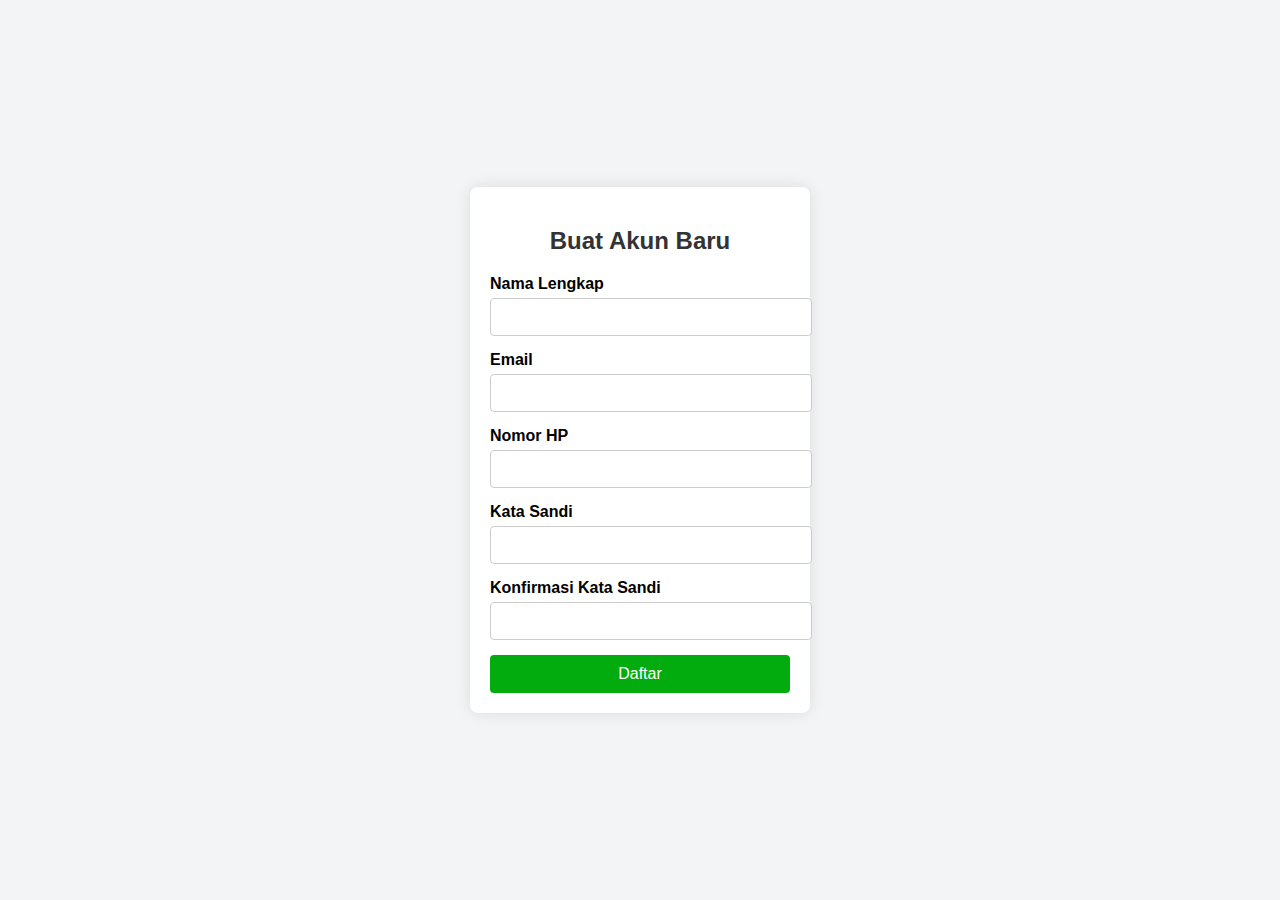
<file: daftar/index.html>
<!DOCTYPE html>
<html lang="id">
<head>
    <meta charset="UTF-8">
    <meta name="viewport" content="width=device-width, initial-scale=1.0">
    <title>Daftar - Tokopedia Clone</title>
    <link rel="stylesheet" href="styles.css">
</head>
<body>
    <div class="signup-container">
        <div class="signup-form">
            <h2>Buat Akun Baru</h2>
            <form id="signupForm">
                <div class="input-group">
                    <label for="fullname">Nama Lengkap</label>
                    <input type="text" id="fullname" name="fullname" required>
                </div>
                <div class="input-group">
                    <label for="signupEmail">Email</label>
                    <input type="email" id="signupEmail" name="signupEmail" required>
                </div>
                <div class="input-group">
                    <label for="phone">Nomor HP</label>
                    <input type="text" id="phone" name="phone" required>
                </div>
                <div class="input-group">
                    <label for="signupPassword">Kata Sandi</label>
                    <input type="password" id="signupPassword" name="signupPassword" required>
                </div>
                <div class="input-group">
                    <label for="confirmPassword">Konfirmasi Kata Sandi</label>
                    <input type="password" id="confirmPassword" name="confirmPassword" required>
                </div>
                <button type="submit">Daftar</button>
            </form>
        </div>
    </div>
    <script src="script.js"></script>
</body>
</html>
</file>
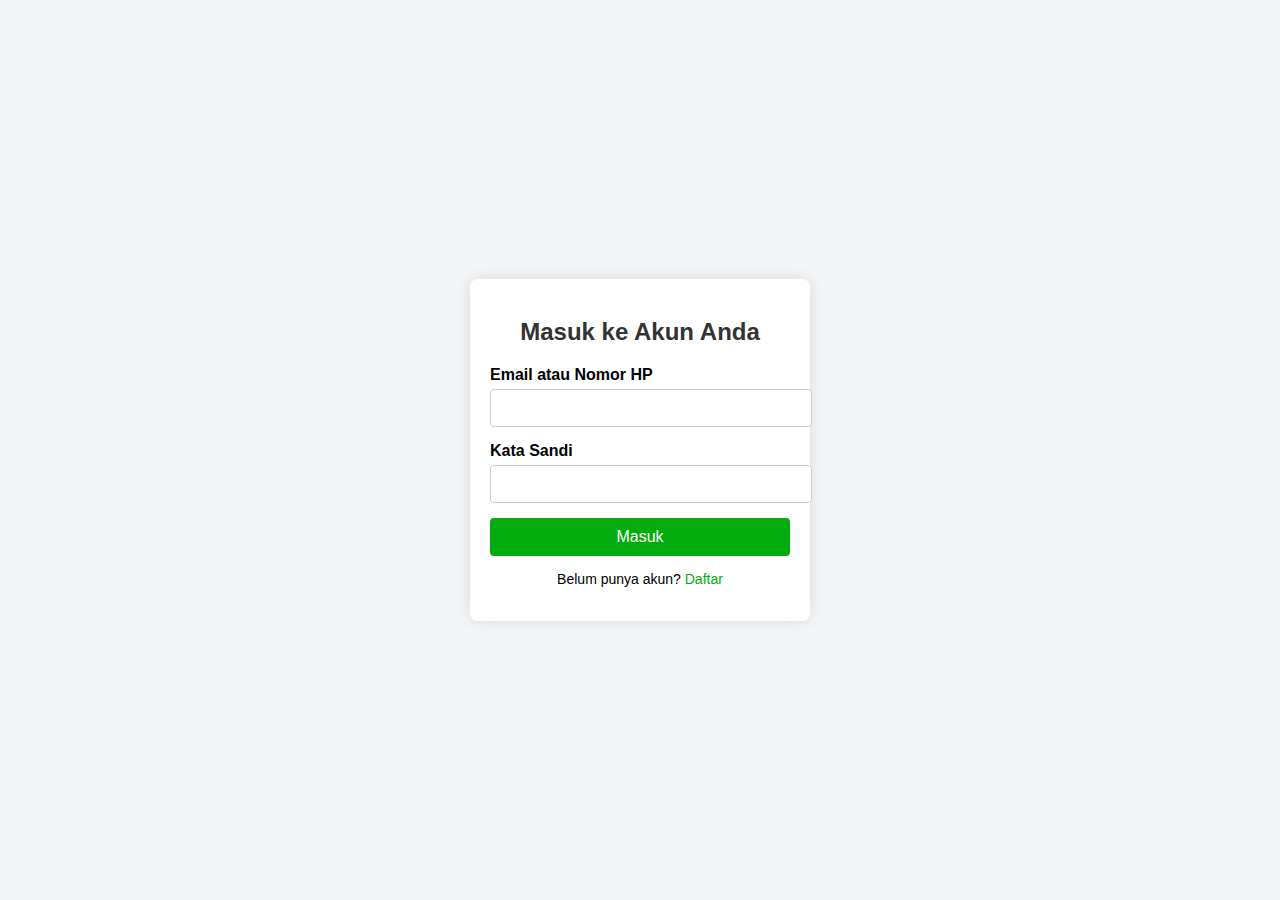
<file: login/index.html>
<!DOCTYPE html>
<html lang="id">
<head>
    <meta charset="UTF-8">
    <meta name="viewport" content="width=device-width, initial-scale=1.0">
    <title>Login - Tokopedia Clone</title>
    <link rel="stylesheet" href="styles.css">
</head>
<body>
    <div class="login-container">
        <div class="login-form">
            <h2>Masuk ke Akun Anda</h2>
            <form id="loginForm">
                <div class="input-group">
                    <label for="email">Email atau Nomor HP</label>
                    <input type="text" id="email" name="email" required>
                </div>
                <div class="input-group">
                    <label for="password">Kata Sandi</label>
                    <input type="password" id="password" name="password" required>
                </div>
                <button type="submit">Masuk</button>
            </form>
            <p class="signup-link">Belum punya akun? <a href="../daftar/index.html">Daftar</a></p>
        </div>
    </div>
    <script src="script.js"></script>
</body>
</html>
</file>
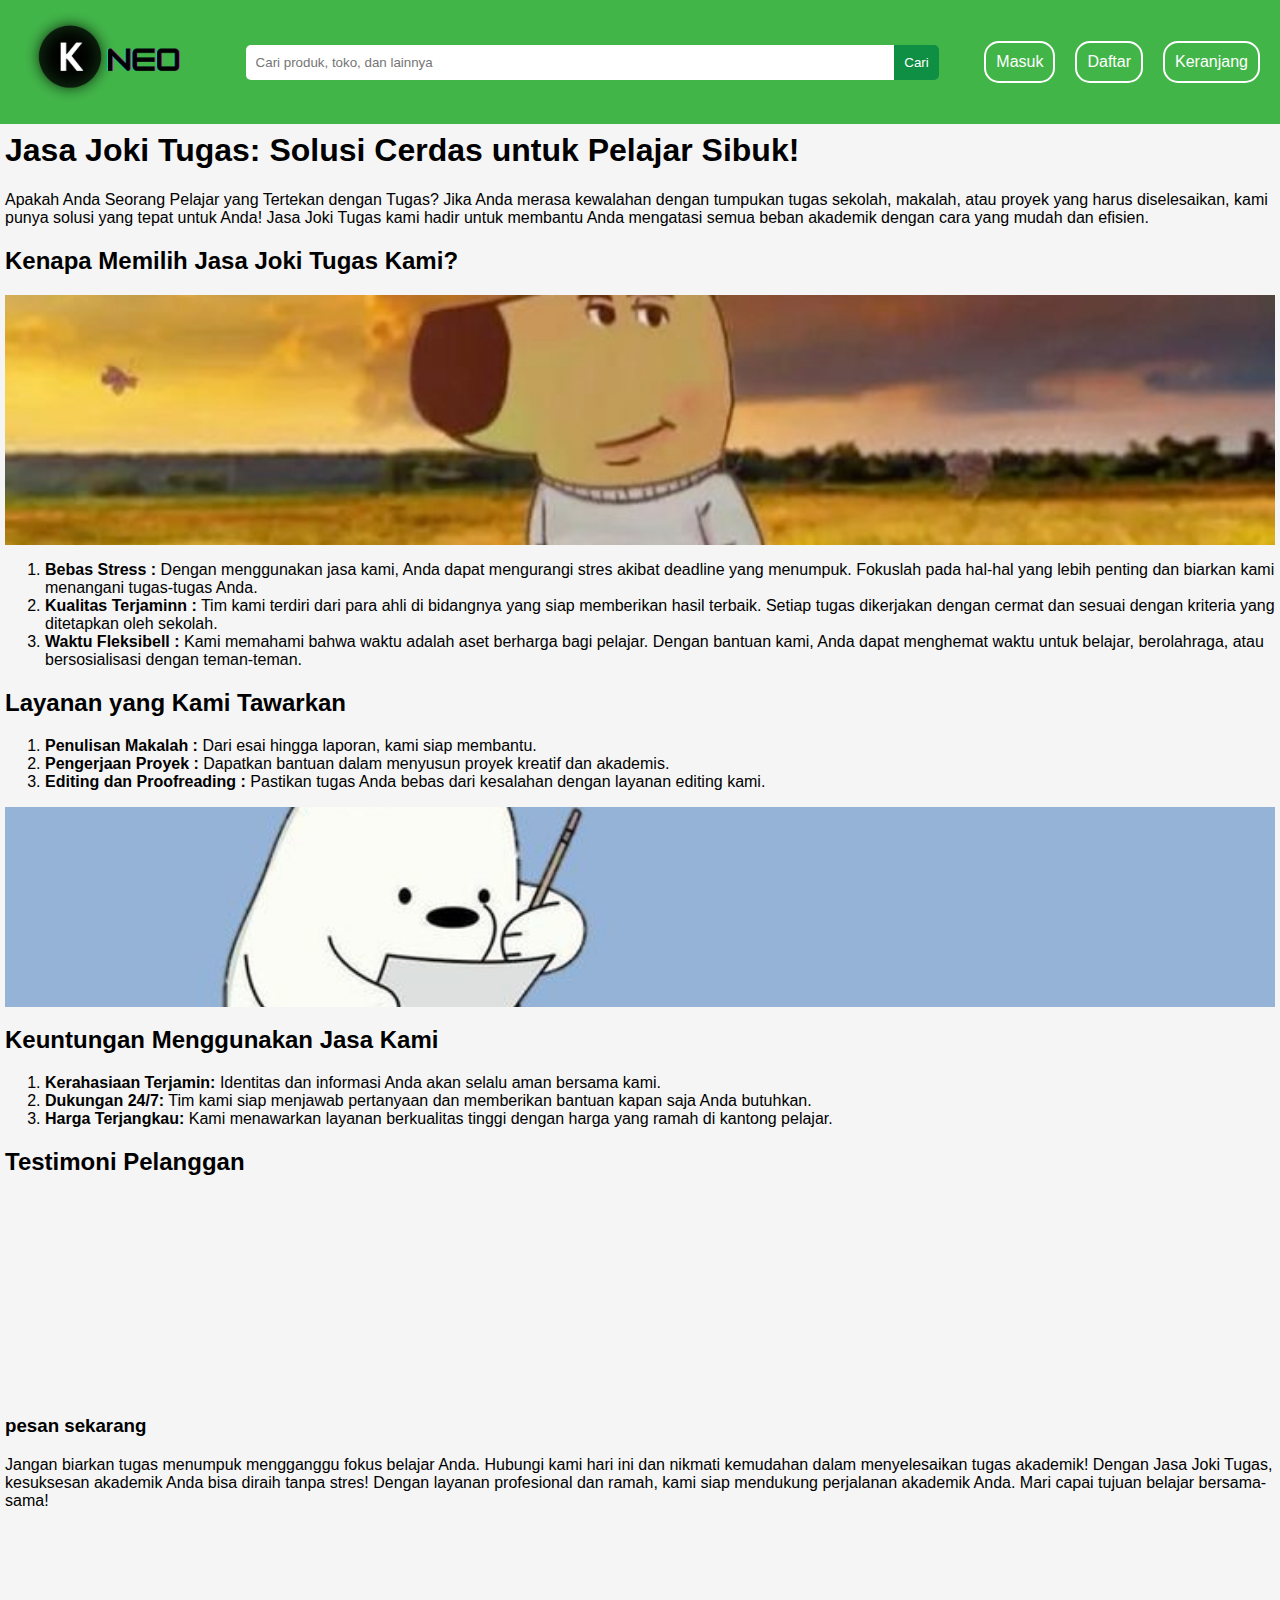
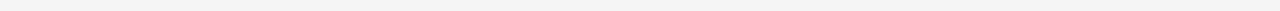
<file: product/jasa-joki/index.html>
<!DOCTYPE html>
<html lang="en">
<head>
    <meta charset="UTF-8">
    <meta name="viewport" content="width=device-width, initial-scale=1.0">
    <title>Document</title>
    <link rel="stylesheet" href="style.css">
</head>
<body>
  <div class="navbar">
    <div class="logo">
      <a href="#"><img src="../../img/black-icon.png" alt="foto logo"></a>
    </div>
    <div class="search-bar">
      <input type="text" placeholder="Cari produk, toko, dan lainnya">
      <button type="button">Cari</button>
    </div>
    <div class="user-menu">
      <a class="user-menu-border" href="../login/index.html">Masuk</a>
      <a class="user-menu-border" href="../daftar/">Daftar</a>
      <a class="user-menu-border" href="../login/index.html">Keranjang</a>
    </div>
  </div>
  <div class="barAying">
    <div class="menu">
      <div class="wadah nav-wadah">
        <input class="checkbox" type="checkbox" name="" id="" />
        <div class="hamburger-lines">
          <span class="line line1"></span>
          <span class="line line2"></span>
          <span class="line line3"></span>
        </div>
        <div class="menu-items">
          <li><a href="#">Home</a></li>
          <li><a href="#">about</a></li>
          <li><a href="#">blogs</a></li>
          <li><a href="#">portfolio</a></li>
          <li><a href="#">contact</a></li>
        </div>
      </div>
    </div>

    <div class="logo">
      <!-- <a href="#"><img src="../../img/black-icon.png" alt="foto logo"></a> -->
       <h1>Kneo</h1>
    </div>
  </div>

  <div class="dummy-1"></div>
  <a href="form/index.html"><div class="order">Pesan Sekarang!</div></a>
  <div class="container">
    <div class="opening">
      <h1 class="judul-1">Jasa Joki Tugas: Solusi Cerdas untuk Pelajar Sibuk!</h1>
      <p>Apakah Anda Seorang Pelajar yang Tertekan dengan Tugas? Jika Anda merasa kewalahan dengan tumpukan tugas sekolah, makalah, atau proyek yang harus diselesaikan, kami punya solusi yang tepat untuk Anda! Jasa Joki Tugas kami hadir untuk membantu Anda mengatasi semua beban akademik dengan cara yang mudah dan efisien.</p>
    </div>
    
    <div class="penegasan">
      <h2 class="judul-2">Kenapa Memilih Jasa Joki Tugas Kami?</h2>
      <div class="gambar-1"></div>
      <ol>
        <li>
          <strong>Bebas Stress :</strong> Dengan menggunakan jasa kami, Anda dapat mengurangi stres akibat deadline yang menumpuk. Fokuslah pada hal-hal yang lebih penting dan biarkan kami menangani tugas-tugas Anda.
        </li>
        <li>
          <strong>Kualitas Terjaminn :</strong> Tim kami terdiri dari para ahli di bidangnya yang siap memberikan hasil terbaik. Setiap tugas dikerjakan dengan cermat dan sesuai dengan kriteria yang ditetapkan oleh sekolah.
        </li>
        <li>
          <strong>Waktu Fleksibell :</strong> Kami memahami bahwa waktu adalah aset berharga bagi pelajar. Dengan bantuan kami, Anda dapat menghemat waktu untuk belajar, berolahraga, atau bersosialisasi dengan teman-teman.
        </li>
      </ol>
    </div>

    <div class="layanan">
      <h2>Layanan yang Kami Tawarkan</h2>
      <ol>
        <li>
          <strong>Penulisan Makalah :</strong> Dari esai hingga laporan, kami siap membantu.
        </li>
        <li>
          <strong>Pengerjaan Proyek :</strong> Dapatkan bantuan dalam menyusun proyek kreatif dan akademis.
        </li>
        <li>
          <strong>Editing dan Proofreading :</strong> Pastikan tugas Anda bebas dari kesalahan dengan layanan editing kami.
        </li>
      </ol>
    </div>

    <div class="gambar-2"></div>

    <div class="why">
      <h2>Keuntungan Menggunakan Jasa Kami</h2>
      <ol>
        <li>
          <strong>Kerahasiaan Terjamin:</strong> Identitas dan informasi Anda akan selalu aman bersama kami.
        </li>
        <li>
          <strong>Dukungan 24/7:</strong> Tim kami siap menjawab pertanyaan dan memberikan bantuan kapan saja Anda butuhkan.
        </li>
        <li>
          <strong>Harga Terjangkau:</strong> Kami menawarkan layanan berkualitas tinggi dengan harga yang ramah di kantong pelajar.
        </li>
      </ol>
    </div>

    <div class="testimoni">
      <h2>Testimoni Pelanggan</h2>
      <div class="gambar-testimoni">
        <div class="item item1"></div>
        <div class="item item2"></div>
        <div class="item item3"></div>
        <div class="item item4"></div>
        <div class="item item5"></div>
        <div class="item item6"></div>
        <div class="item item7"></div>
        <div class="item item8"></div>
      </div>
    </div>

    <h3>pesan sekarang</h3>
    <p>Jangan biarkan tugas menumpuk mengganggu fokus belajar Anda. Hubungi kami hari ini dan nikmati kemudahan dalam menyelesaikan tugas akademik! Dengan Jasa Joki Tugas, kesuksesan akademik Anda bisa diraih tanpa stres! Dengan layanan profesional dan ramah, kami siap mendukung perjalanan akademik Anda. Mari capai tujuan belajar bersama-sama!</p>
    <div class="dummy-2"></div>
  </div>
</body>
</html>
</file>
<file: daftar/styles.css>
body {
    font-family: Arial, sans-serif;
    background-color: #f3f4f6;
    margin: 0;
    padding: 0;
}

.signup-container {
    display: flex;
    justify-content: center;
    align-items: center;
    height: 100vh;
}

.signup-form {
    background-color: white;
    padding: 20px;
    border-radius: 8px;
    box-shadow: 0px 0px 15px rgba(0, 0, 0, 0.1);
    width: 300px;
    text-align: center;
}

.signup-form h2 {
    margin-bottom: 20px;
    color: #333;
}

.input-group {
    margin-bottom: 15px;
    text-align: left;
}

.input-group label {
    display: block;
    font-weight: bold;
    margin-bottom: 5px;
}

.input-group input {
    width: 100%;
    padding: 10px;
    border: 1px solid #ccc;
    border-radius: 4px;
    font-size: 14px;
}

button {
    width: 100%;
    padding: 10px;
    background-color: #03ac0e;
    color: white;
    border: none;
    border-radius: 4px;
    font-size: 16px;
    cursor: pointer;
}

button:hover {
    background-color: #028a0b;
}
</file>
<file: login/styles.css>
body {
    font-family: Arial, sans-serif;
    background-color: #f3f4f6;
    margin: 0;
    padding: 0;
}

.login-container {
    display: flex;
    justify-content: center;
    align-items: center;
    height: 100vh;
}

.login-form {
    background-color: white;
    padding: 20px;
    border-radius: 8px;
    box-shadow: 0px 0px 15px rgba(0, 0, 0, 0.1);
    width: 300px;
    text-align: center;
}

.login-form h2 {
    margin-bottom: 20px;
    color: #333;
}

.input-group {
    margin-bottom: 15px;
    text-align: left;
}

.input-group label {
    display: block;
    font-weight: bold;
    margin-bottom: 5px;
}

.input-group input {
    width: 100%;
    padding: 10px;
    border: 1px solid #ccc;
    border-radius: 4px;
    font-size: 14px;
}

button {
    width: 100%;
    padding: 10px;
    background-color: #03ac0e;
    color: white;
    border: none;
    border-radius: 4px;
    font-size: 16px;
    cursor: pointer;
}

button:hover {
    background-color: #028a0b;
}

.signup-link {
    margin-top: 15px;
    font-size: 14px;
}

.signup-link a {
    color: #03ac0e;
    text-decoration: none;
}

.signup-link a:hover {
    text-decoration: underline;
}
</file>
<file: product/jasa-joki/style.css>
@import url("https://fonts.googleapis.com/css2?family=Poppins:ital,wght@0,100;0,200;0,300;0,400;0,500;0,600;0,700;0,800;0,900;1,100;1,200;1,300;1,400;1,500;1,600;1,700;1,800;1,900&display=swap");
body {
    font-family: Arial, sans-serif;
    margin: 0;
    padding: 0;
    background-color: #f5f5f5;
    box-sizing: border-box;
}

/* navbar */
.navbar {
    display: flex;
    justify-content: space-between;
    align-items: center;
    background-color: #42b549;
    padding: 10px 0px;
    color: white;
    position: fixed;
    top: 0;
    width: 100%;
    overflow: hidden;
}


.logo a img {
    /* font-size: 24px;
    font-weight: bold;
    color: white;
    text-decoration: none;
    margin-left: 20px; */
    height: 100px;
    overflow: hidden;
    margin-left: 10%;
}

.search-bar {
    flex-grow: 1;
    margin: 0 2%;
    display: flex;
}

.search-bar input {
    width: 100%;
    max-width: 700px;
    margin-left: 20px;
    padding: 10px;
    border-radius: 5px 0 0 5px;
    border: none;
}

.search-bar button {
    padding: 10px;
    background-color: #0e8f43;
    border: none;
    border-radius: 0 5px 5px 0;
    color: white;
    cursor: pointer;
}

.navbar .user-menu {
    overflow: scroll;
    margin-right: 20px;
    display: flex;
    justify-content: none;
    scrollbar-width: none;
}

.user-menu a {
    color: white;
    margin-left: 20px;
    text-decoration: none;
}

.user-menu-border {
    border: 2px solid white;
    padding: 10px;
    border-radius: 15px;
}

.barAying {
    width: 0px;
    overflow: hidden;
    position: absolute;
    top: -1000px;
}


/* body */
.dummy-1 {
  width: 100%;
  max-width: 700px;
  height: 70px;
}

.dummy-2 {
    width: 100%;
    max-width: 700px;
    height: 80px;
}

/* place holder */
.order {
  width: 0;
  overflow: hidden;
}

.order a {
  text-decoration: none;
  color: black;
}

/* contents */
.container {
  padding: 5px;
}

.gambar-1 {
  width: 100%;
  height: 250px;
  background-image: url(../../img/chill-guy.jpg);
  background-size: cover;
  background-repeat: no-repeat;
  background-position: center;
}

.gambar-2 {
  width: 100%;
  height: 200px;
  background-image: url(../../img/bear.jpg);
  background-size: cover;
  background-repeat: no-repeat;
  background-position: center;
}

/* testimoni */
.gambar-testimoni {
  width: 90%;
  max-width: 1536px;
  margin-inline: auto;
  position: relative;
  height: 200px;
  margin-top: 1rem;
  overflow: hidden;
  mask-image: linear-gradient(
    to right,
    rgba(0, 0, 0, 0),
    rgba(0, 0, 0, 1) 20%,
    rgba(0, 0, 0, 1) 80%,
    rgba(0, 0, 0, 0)
  );
}

@keyframes scrollLeft {
  to {
    left: -100px;
  }
}

.item {
  width: 100px;
  height: 200px;
  background-color: red;
  border-radius: 6px;
  position: absolute;
  left: max(calc(100px * 8), 100%);
  animation-name: scrollLeft;
  animation-duration: 20s;
  animation-timing-function: linear;
  animation-iteration-count: infinite;
}

.item1 {
  background-image: url(../../img/wa/1.jpg);
  background-size: cover;
  background-repeat: no-repeat;
  background-position: center;
  animation-delay: calc(20s / 8 * (8 - 1) * -1);
}

.item2 {
  background-image: url(../../img/wa/2.jpg);
  background-size: cover;
  background-repeat: no-repeat;
  background-position: center;
  animation-delay: calc(20s / 8 * (8 - 2) * -1);
}

.item3 {
  background-image: url(../../img/wa/3.jpg);
  background-size: cover;
  background-repeat: no-repeat;
  background-position: center;
  animation-delay: calc(20s / 8 * (8 - 3) * -1);
}

.item4 {
  background-image: url(../../img/wa/4.jpg);
  background-size: cover;
  background-repeat: no-repeat;
  background-position: center;
  animation-delay: calc(20s / 8 * (8 - 4) * -1);
}

.item5 {
  background-image: url(../../img/wa/1.jpg);
  background-size: cover;
  background-repeat: no-repeat;
  background-position: center;
  animation-delay: calc(20s / 8 * (8 - 5) * -1);
}

.item6 {
  background-image: url(../../img/wa/2.jpg);
  background-size: cover;
  background-repeat: no-repeat;
  background-position: center;
  animation-delay: calc(20s / 8 * (8 - 6) * -1);
}

.item7 {
  background-image: url(../../img/wa/3.jpg);
  background-size: cover;
  background-repeat: no-repeat;
  background-position: center;
  animation-delay: calc(20s / 8 * (8 - 7) * -1);
}

.item8 {
  background-image: url(../../img/wa/4.jpg);
  background-size: cover;
  background-repeat: no-repeat;
  background-position: center;
  animation-delay: calc(20s / 8 * (8 - 8) * -1);
}

/* footer */
.footer-side button {
    background-color: transparent;
    border: none;
    color: #24b24e;
    cursor: pointer;
    margin: 5px;
}

.footer-side-kosong {
    width: 300px;
    height: 100px;
}

/* resposive */
@media screen and (max-width: 900px) {
  .user-menu {
    width: 0px;
    overflow: hidden;
  }
}
@media screen and (max-width: 500px){

  .navbar {
    width: 0;
    overflow: hidden;
    position: absolute;
    top: -1000px;
  }

  .barAying {
  display: flex;
  justify-content: space-between;
  align-items: center;
  background-color: #ffffff;
  padding: 20px 0px;
  color: white;
  position: fixed;
  top: 0;
  width: 100%;
  height: 40px;
  overflow: hidden;
  margin: 0px;
  z-index: 101;
  }

  /* img */
  .logo a img {
    margin-top: 10px;
    height: 90px;
    overflow: hidden;
  }
  /* teks */
  .logo {
    color: #0e2431;
    margin-right: 10%;
    text-shadow: 
            0 -0.0625em 0 #0c2ffb, 
            0 -0.125em 0 #2cfcfd, 
            0 0.0625em 0 #fb203b, 
            0 0.125em 0 #fefc4b;
  }

  

  /* .wadah {
  max-width: 1050px;
  width: 90%;
  margin: auto;
  } */

  .menu {
  width: 100%;
  box-shadow: 0 1px 4px rgb(146 161 176 / 15%);
  text-shadow: 
            0 -0.0625em 0 #0c2ffb, 
            0 -0.125em 0 #2cfcfd, 
            0 0.0625em 0 #fb203b, 
            0 0.125em 0 #fefc4b;
  }

  /* .nav-wadah {
  display: flex;
  justify-content: space-between;
  align-items: center;
  height: 62px;
  } */

  .menu .menu-items {
  display: flex;

  }

  .menu .nav-wadah li {
  list-style: none;
  }

  .menu .nav-wadah a {
  text-decoration: none;
  color: #0e2431;
  font-weight: 500;
  font-size: 1.2rem;
  padding: 0.7rem;
  }

  .menu .nav-wadah a:hover{
  font-weight: bolder;
  }

  /* .nav-wadah {
  display: block;
  position: relative;
  height: 60px;
  } */

  .nav-wadah .checkbox {
  position: absolute;
  display: block;
  height: 32px;
  width: 32px;
  top: 20px;
  left: 20px;
  z-index: 5;
  opacity: 0;
  cursor: pointer;
  }

  .nav-wadah .hamburger-lines {
  display: block;
  height: 26px;
  width: 32px;
  position: absolute;
  top: 25px;
  left: 25px;
  z-index: 2;
  display: flex;
  flex-direction: column;
  justify-content: space-between;

  }

  .nav-wadah .hamburger-lines .line {
  display: block;
  height: 4px;
  width: 100%;
  border-radius: 10px;
  background: #0e2431;
  }

  .nav-wadah .hamburger-lines .line1 {
  transform-origin: 0% 0%;
  transition: transform 0.4s ease-in-out;
  }

  .nav-wadah .hamburger-lines .line2 {
  transition: transform 0.2s ease-in-out;
  }

  .nav-wadah .hamburger-lines .line3 {
  transform-origin: 0% 100%;
  transition: transform 0.4s ease-in-out;
  }

  .menu .menu-items {
  padding-top: 120px;
  background-color: white;
  box-shadow: inset 0 0 2000px rgb(255, 255, 255);
  height: 100vh;
  width: 100%;
  transform: translate(-150%);
  display: flex;
  flex-direction: column;
  margin-left: -40px;
  padding-left: 50px;
  transition: transform 0.5s ease-in-out;
  text-align: center;
  position: fixed;
  top: 0;
  }

  .menu .menu-items li {
  margin-bottom: 1.2rem;
  font-size: 1.5rem;
  font-weight: 500;
  }

  .logo-menu {
  position: absolute;
  top: 5px;
  right: 15px;
  font-size: 1.2rem;
  color: #0e2431;
  font-family: "Poppins", sans-serif;
  }

  .nav-wadah input[type="checkbox"]:checked ~ .menu-items {
  transform: translateX(0);
  }

  .nav-wadah input[type="checkbox"]:checked ~ .hamburger-lines .line1 {
  transform: rotate(45deg);
  }

  .nav-wadah input[type="checkbox"]:checked ~ .hamburger-lines .line2 {
  transform: scaleY(0);
  }

  .nav-wadah input[type="checkbox"]:checked ~ .hamburger-lines .line3 {
  transform: rotate(-45deg);
  }

  .nav-wadah input[type="checkbox"]:checked ~ .logo-menu{
  display: none;
  }

  .dummy {
    height: 5rem;
  }

  .order {
    width: 85%;
    height: 2rem;
    border: 3px solid white;
    box-shadow: 1px 2px 10px#0e2431;
    border-radius: 100px;
    background-color: #24b24e;
    display: flex;
    justify-content: center;
    align-items: center;
    position: fixed;
    bottom: 2rem;
    left: 50%;
    transform: translateX(-50%);
    transition: width 0.4s ease, height 0.4s ease;
    z-index: 100;
    text-decoration: none;
    color: white;
  }

  .order:hover {
    width: 90%;
    height: 2.2rem;
  }
}
</file>
